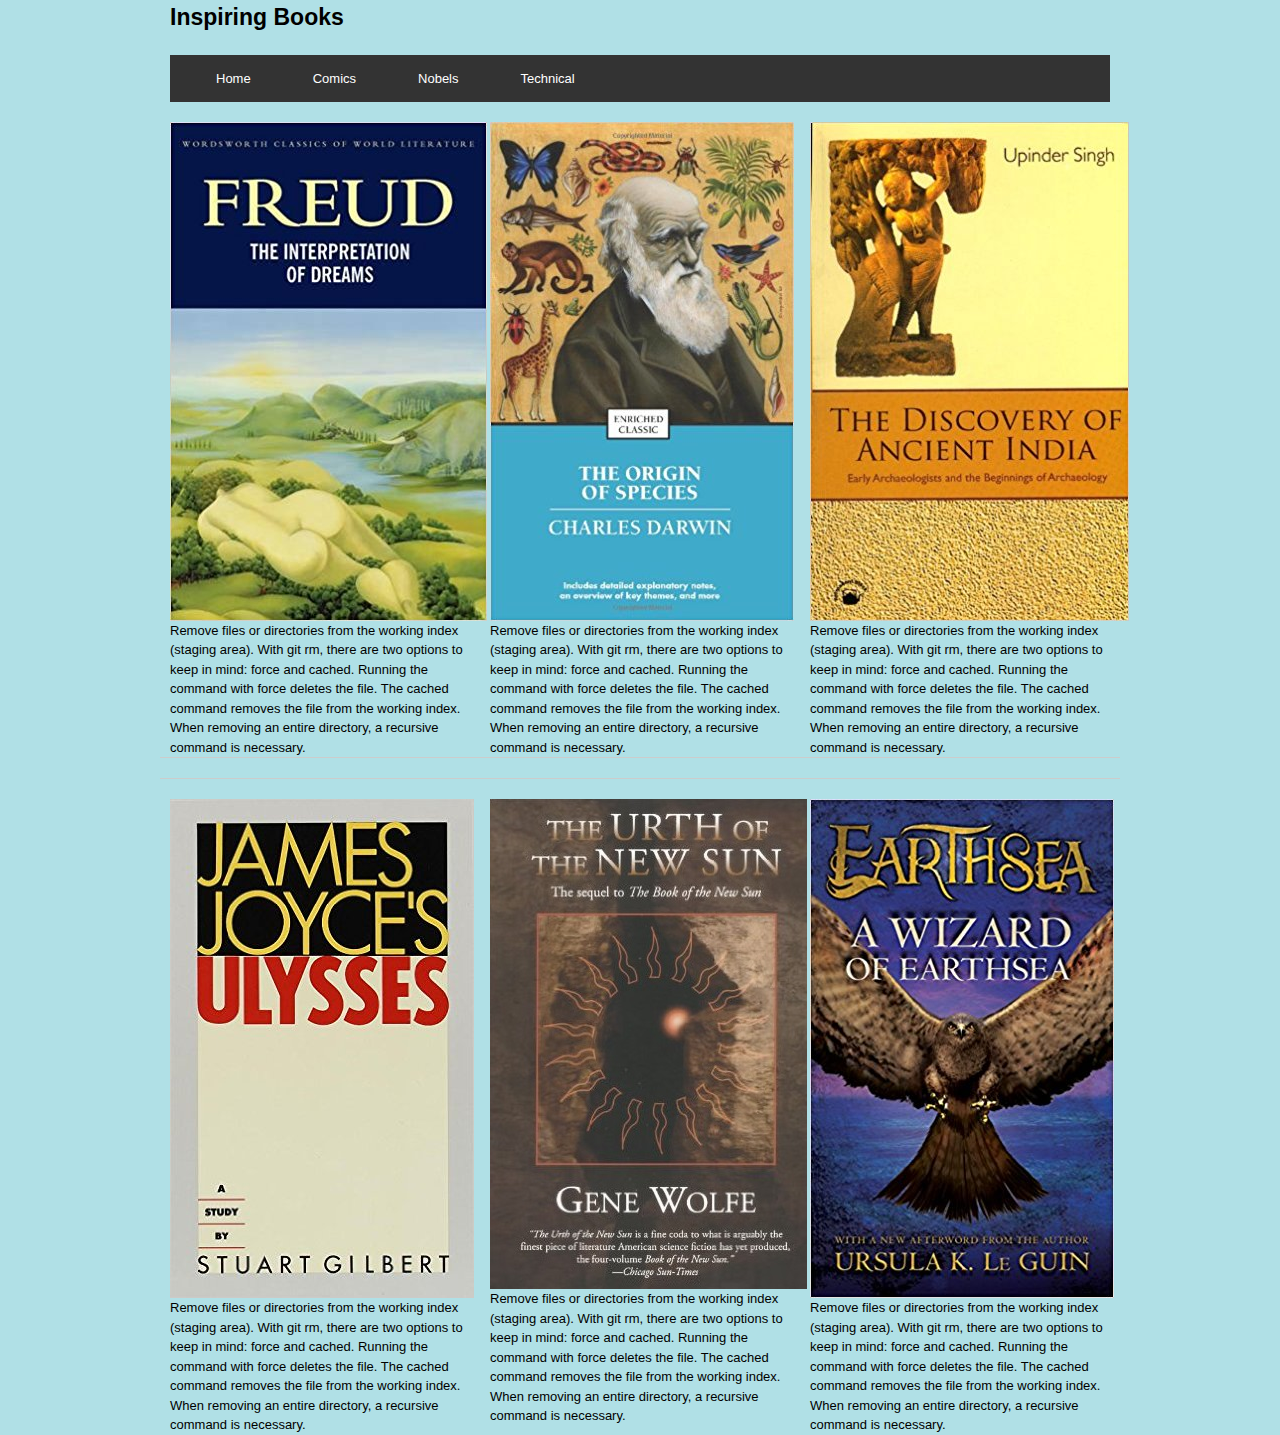
<file: index.html>
<!Doctype html>
<html> 
	<head>
		<title>Inspiration.com</title>
		<meta name="viewport" content="width=device-width, initial-scale=1">
		<link type="text/css" href="css/960.css" rel="stylesheet"/>
		<link type="text/css" href="css/reset.css" rel="stylesheet"/>
		<link type="text/css" href="css/text.css" rel="stylesheet"/>
		<link type="text/css" href="css/mycss.css" rel="stylesheet"/>
	</head>
	<body style="background-color:powderblue">


	<div class="container_12">
		<div class="grid_12"><h2>Inspiring Books</h2></div>
		<div class="grid_12">
			   <ul>
				  <li><a href="index.html">Home</a></li>
				  <li><a href="html/comic.html">Comics</a></li>
				  <li><a href="html/nobel.html">Nobels</a></li>
				  <li><a href="html/technical">Technical</a></li>
			   </ul> 
			   <br>
	   </div>

		<div class="grid_4">
			<img src="books/inspiration/41Psmm7BMiL._SX315_BO1,204,203,200_.jpg">
			Remove files or directories from the working index (staging area). 
		         With git rm, there are two options to keep in mind: force and cached. 
		         Running the command with force deletes the file. The cached command removes
			 the file from the working index. When removing an entire directory, a recursive
			 command is necessary.
		</div>
		<div class="grid_4">
			<img src="books/inspiration/51VGFZj+eNL._SX302_BO1,204,203,200_.jpg">
			Remove files or directories from the working index (staging area). 
		         With git rm, there are two options to keep in mind: force and cached. 
		         Running the command with force deletes the file. The cached command removes
			 the file from the working index. When removing an entire directory, a recursive
			 command is necessary.
		</div>
		<div class="grid_4">
			<img src="books/inspiration/51769QhGyZL._SX317_BO1,204,203,200_.jpg">
			Remove files or directories from the working index (staging area). 
		         With git rm, there are two options to keep in mind: force and cached. 
		         Running the command with force deletes the file. The cached command removes
			 the file from the working index. When removing an entire directory, a recursive
			 command is necessary.
		</div>
		<hr><hr>
		<div class="grid_4">
			<img src="books/inspiration/1460419668222.jpg">
			Remove files or directories from the working index (staging area). 
		         With git rm, there are two options to keep in mind: force and cached. 
		         Running the command with force deletes the file. The cached command removes
			 the file from the working index. When removing an entire directory, a recursive
			 command is necessary.
		</div>
		<div class="grid_4">
			<img src="books/inspiration/1488621960384.jpg">
			Remove files or directories from the working index (staging area). 
		         With git rm, there are two options to keep in mind: force and cached. 
		         Running the command with force deletes the file. The cached command removes
			 the file from the working index. When removing an entire directory, a recursive
			 command is necessary.
		</div>
		<div class="grid_4">
			<img src="books/inspiration/1514770631018.jpg">
			Remove files or directories from the working index (staging area). 
		         With git rm, there are two options to keep in mind: force and cached. 
		         Running the command with force deletes the file. The cached command removes
			 the file from the working index. When removing an entire directory, a recursive
			 command is necessary.
			</div>
	</div>


	</body>
</html>
</file>
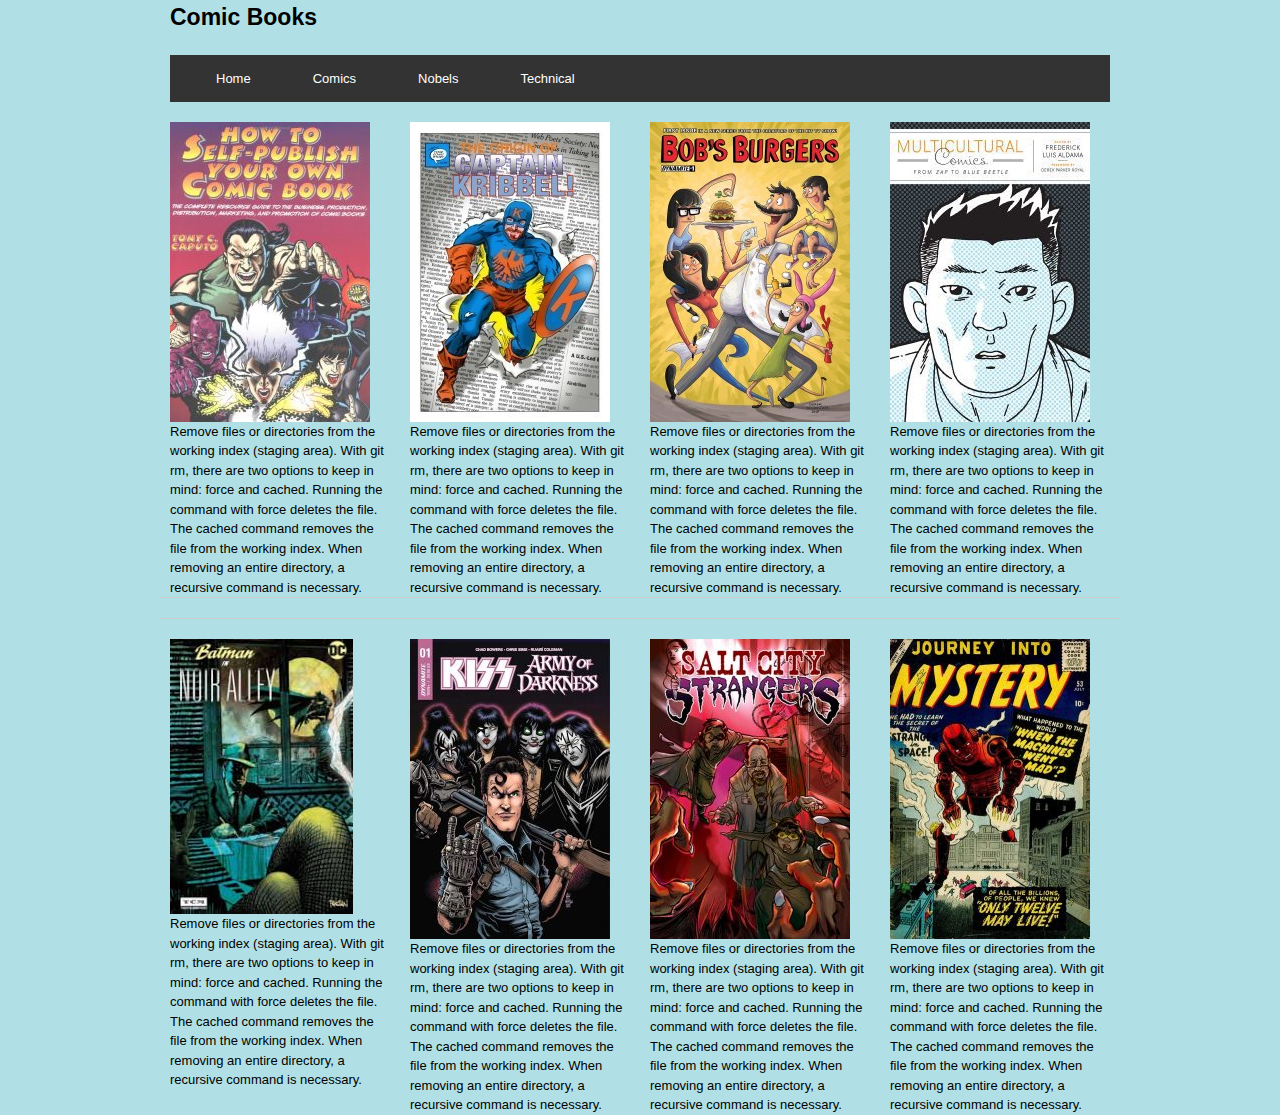
<file: html/comic.html>
<!Doctype html>
<html>
	<head>
		<title>BuyBooks.com</title>
		<meta name="viewport" content="width=device-width, initial-scale=1">
		<link type="text/css" href="../css/960.css" rel="stylesheet"/>
		<link type="text/css" href="../css/reset.css" rel="stylesheet"/>
		<link type="text/css" href="../css/text.css" rel="stylesheet"/>
		<link type="text/css" href="../css/mycss.css" rel="stylesheet"/>
	</head>
	<body style="background-color:powderblue">


	<div class="container_12">
		<div class="grid_12"><h2>Comic Books</h2></div>
		<div class="grid_12">
			   <ul>
				  <li><a href="../index.html">Home</a></li>
				  <li><a href="html/../comic.html">Comics</a></li>
				  <li><a href="html/../nobel.html">Nobels</a></li>
				  <li><a href="html/../technical.html">Technical</a></li>
			   </ul> 
			   <br>
	   </div>

		<div class="grid_3">
			<img src="../books/comic/5-Caputo-200x300.jpg">
			Remove files or directories from the working index (staging area). 
		         With git rm, there are two options to keep in mind: force and cached. 
		         Running the command with force deletes the file. The cached command removes
			 the file from the working index. When removing an entire directory, a recursive
			 command is necessary.
		</div>
		<div class="grid_3">
			<img src="../books/comic/ComicBookProposal1-200x300.jpg">
			Remove files or directories from the working index (staging area). 
		         With git rm, there are two options to keep in mind: force and cached. 
		         Running the command with force deletes the file. The cached command removes
			 the file from the working index. When removing an entire directory, a recursive
			 command is necessary.
		</div>
		<div class="grid_3">
			<img src="../books/comic/bobs2-200x300.jpg">
			Remove files or directories from the working index (staging area). 
		         With git rm, there are two options to keep in mind: force and cached. 
		         Running the command with force deletes the file. The cached command removes
			 the file from the working index. When removing an entire directory, a recursive
			 command is necessary.
		</div>
				<div class="grid_3">
			<img src="../books/comic/mc_600-200x300.jpg">
			Remove files or directories from the working index (staging area). 
		         With git rm, there are two options to keep in mind: force and cached. 
		         Running the command with force deletes the file. The cached command removes
			 the file from the working index. When removing an entire directory, a recursive
			 command is necessary.
		</div>
		<hr><hr>
		<div class="grid_3">
			<img src="../books/comic/download.jpg">
			Remove files or directories from the working index (staging area). 
		         With git rm, there are two options to keep in mind: force and cached. 
		         Running the command with force deletes the file. The cached command removes
			 the file from the working index. When removing an entire directory, a recursive
			 command is necessary.
		</div>
		<div class="grid_3">
			<img src="../books/comic/kissarmyofdarkness-200x300.jpg">
			Remove files or directories from the working index (staging area). 
		         With git rm, there are two options to keep in mind: force and cached. 
		         Running the command with force deletes the file. The cached command removes
			 the file from the working index. When removing an entire directory, a recursive
			 command is necessary.
			</div>
		<div class="grid_3">
			<img src="../books/comic/SaltCityStrangers_Cover5_IanJohnston_v07small-200x300.jpg">
			Remove files or directories from the working index (staging area). 
		         With git rm, there are two options to keep in mind: force and cached. 
		         Running the command with force deletes the file. The cached command removes
			 the file from the working index. When removing an entire directory, a recursive
			 command is necessary.
		</div>
		<div class="grid_3">
			<img src="../books/comic/23811-200x300.jpg">
			Remove files or directories from the working index (staging area). 
		         With git rm, there are two options to keep in mind: force and cached. 
		         Running the command with force deletes the file. The cached command removes
			 the file from the working index. When removing an entire directory, a recursive
			 command is necessary.
			</div>
	</div>

	</body>
</html>
</file>
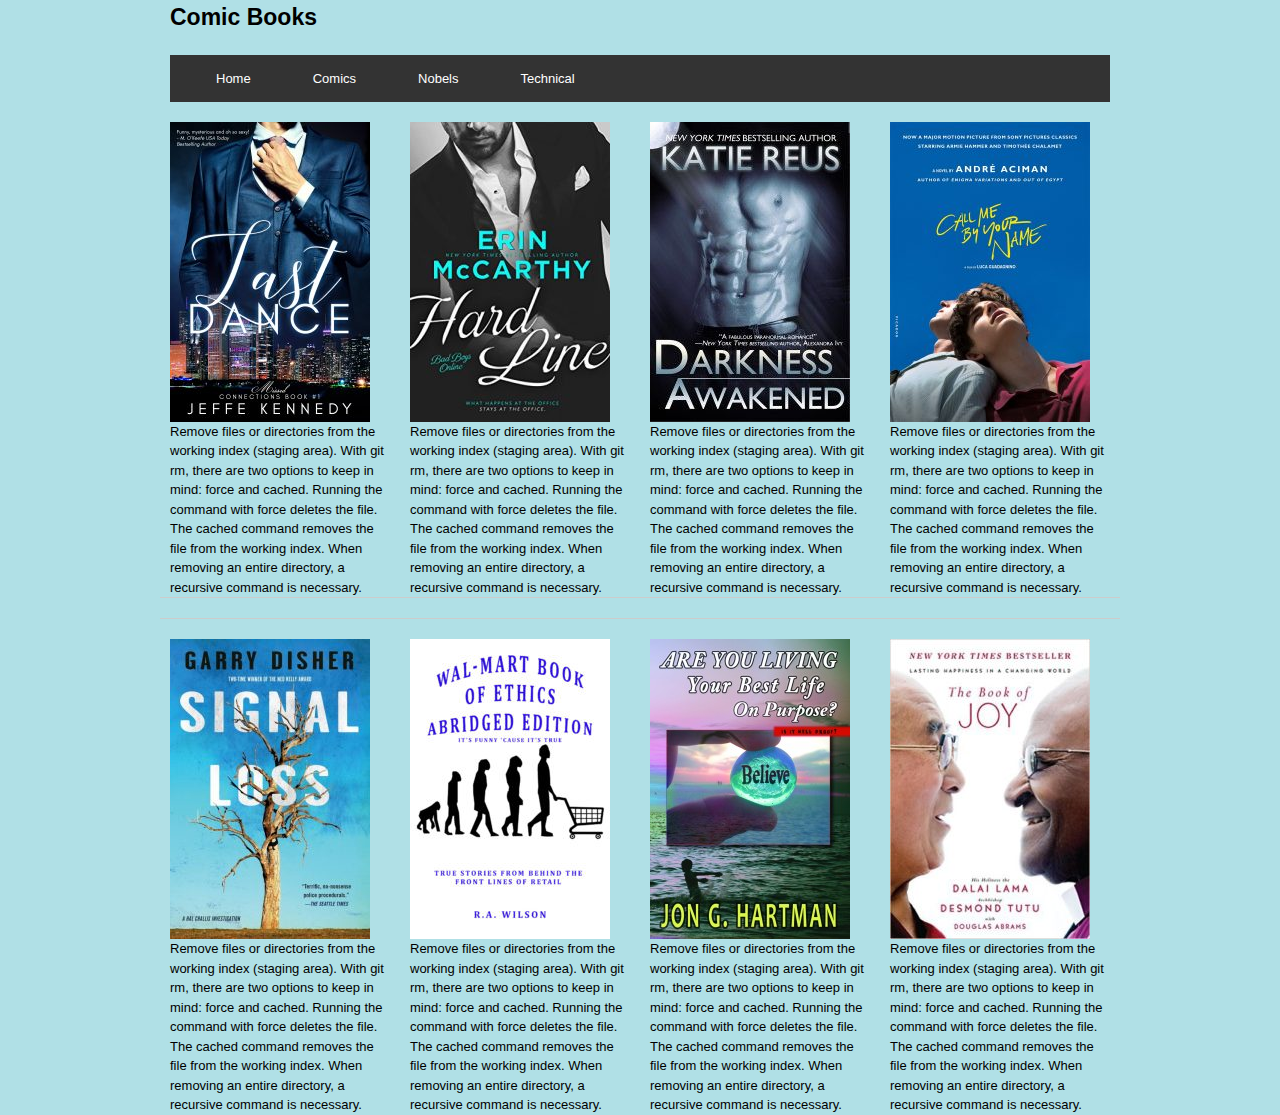
<file: html/nobel.html>
<!Doctype html>
<html>
	<head>
		<title>BuyBooks.com</title>
		<meta name="viewport" content="width=device-width, initial-scale=1">
		<link type="text/css" href="../css/960.css" rel="stylesheet"/>
		<link type="text/css" href="../css/reset.css" rel="stylesheet"/>
		<link type="text/css" href="../css/text.css" rel="stylesheet"/>
		<link type="text/css" href="../css/mycss.css" rel="stylesheet"/>
	</head>
	<body style="background-color:powderblue">


	<div class="container_12">
		<div class="grid_12"><h2>Comic Books</h2></div>
		<div class="grid_12">
			   <ul>
				  <li><a href="../index.html">Home</a></li>
				  <li><a href="html/../comic.html">Comics</a></li>
				  <li><a href="html/../nobel.html">Nobels</a></li>
				  <li><a href="html/../technical.html">Technical</a></li>
			   </ul> 
			   <br>
	   </div>

		<div class="grid_3">
			<img src="../books/nobel/4-Last-Dance-E-Book-Cover-200x300.jpg">
			Remove files or directories from the working index (staging area). 
		         With git rm, there are two options to keep in mind: force and cached. 
		         Running the command with force deletes the file. The cached command removes
			 the file from the working index. When removing an entire directory, a recursive
			 command is necessary.
		</div>
		<div class="grid_3">
			<img src="../books/nobel/519QhWMA7cL-200x300.jpg">
			Remove files or directories from the working index (staging area). 
		         With git rm, there are two options to keep in mind: force and cached. 
		         Running the command with force deletes the file. The cached command removes
			 the file from the working index. When removing an entire directory, a recursive
			 command is necessary.
		</div>
		<div class="grid_3">
			<img src="../books/nobel/138140a54aadab8ff364dd939918f4ce--noble-books-good-books.jpg">
			Remove files or directories from the working index (staging area). 
		         With git rm, there are two options to keep in mind: force and cached. 
		         Running the command with force deletes the file. The cached command removes
			 the file from the working index. When removing an entire directory, a recursive
			 command is necessary.
		</div>
				<div class="grid_3">
			<img src="../books/nobel/9781250169440_385de-200x300.jpg">
			Remove files or directories from the working index (staging area). 
		         With git rm, there are two options to keep in mind: force and cached. 
		         Running the command with force deletes the file. The cached command removes
			 the file from the working index. When removing an entire directory, a recursive
			 command is necessary.
		</div>
		<hr><hr>
		<div class="grid_3">
			<img src="../books/nobel/9781616958596_3a29f-200x300.jpg">
			Remove files or directories from the working index (staging area). 
		         With git rm, there are two options to keep in mind: force and cached. 
		         Running the command with force deletes the file. The cached command removes
			 the file from the working index. When removing an entire directory, a recursive
			 command is necessary.
		</div>
		<div class="grid_3">
			<img src="../books/nobel/BOE-Cover-2-copy-200x300.jpg">
			Remove files or directories from the working index (staging area). 
		         With git rm, there are two options to keep in mind: force and cached. 
		         Running the command with force deletes the file. The cached command removes
			 the file from the working index. When removing an entire directory, a recursive
			 command is necessary.
			</div>
		<div class="grid_3">
			<img src="../books/nobel/copy-jon_hartman_cov113011bn4-200x300.jpg">
			Remove files or directories from the working index (staging area). 
		         With git rm, there are two options to keep in mind: force and cached. 
		         Running the command with force deletes the file. The cached command removes
			 the file from the working index. When removing an entire directory, a recursive
			 command is necessary.
		</div>
		<div class="grid_3">
			<img src="../books/nobel/Dalai-Desmond-200x300.jpg">
			Remove files or directories from the working index (staging area). 
		         With git rm, there are two options to keep in mind: force and cached. 
		         Running the command with force deletes the file. The cached command removes
			 the file from the working index. When removing an entire directory, a recursive
			 command is necessary.
			</div>
	</div>

	</body>
</html>
</file>
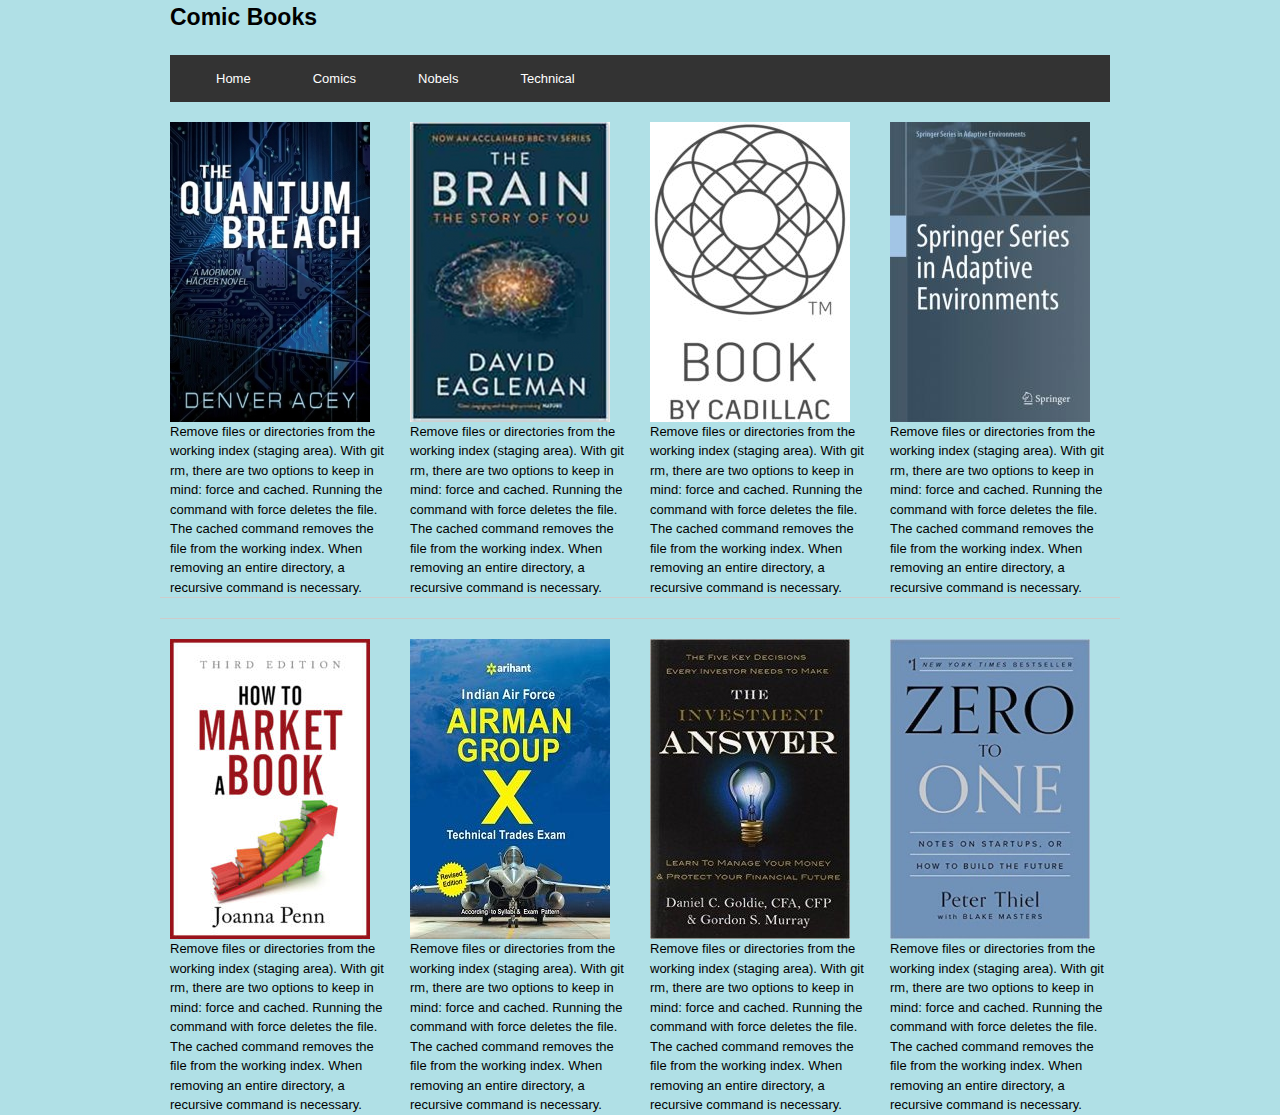
<file: html/technical.html>
<!Doctype html>
<html>
	<head>
		<title>BuyBooks.com</title>
		<meta name="viewport" content="width=device-width, initial-scale=1">
		<link type="text/css" href="../css/960.css" rel="stylesheet"/>
		<link type="text/css" href="../css/reset.css" rel="stylesheet"/>
		<link type="text/css" href="../css/text.css" rel="stylesheet"/>
		<link type="text/css" href="../css/mycss.css" rel="stylesheet"/>
	</head>
	<body style="background-color:powderblue">


	<div class="container_12">
		<div class="grid_12"><h2>Comic Books</h2></div>
		<div class="grid_12">
			   <ul>
				  <li><a href="../index.html">Home</a></li>
				  <li><a href="html/../comic.html">Comics</a></li>
				  <li><a href="html/../nobel.html">Nobels</a></li>
				  <li><a href="html/../technical.html">Technical</a></li>
			   </ul> 
			   <br>
	   </div>

		<div class="grid_3">
			<img src="../books/technical/37597-w200.jpg">
			Remove files or directories from the working index (staging area). 
		         With git rm, there are two options to keep in mind: force and cached. 
		         Running the command with force deletes the file. The cached command removes
			 the file from the working index. When removing an entire directory, a recursive
			 command is necessary.
		</div>
		<div class="grid_3">
			<img src="../books/technical/Book-The_Brain__The_Story_of_You__Amazon_co_uk__David_Eagleman.jpg">
			Remove files or directories from the working index (staging area). 
		         With git rm, there are two options to keep in mind: force and cached. 
		         Running the command with force deletes the file. The cached command removes
			 the file from the working index. When removing an entire directory, a recursive
			 command is necessary.
		</div>
		<div class="grid_3">
			<img src="../books/technical/Cadillac-book-logo-200x300.jpg">
			Remove files or directories from the working index (staging area). 
		         With git rm, there are two options to keep in mind: force and cached. 
		         Running the command with force deletes the file. The cached command removes
			 the file from the working index. When removing an entire directory, a recursive
			 command is necessary.
		</div>
				<div class="grid_3">
			<img src="../books/technical/Cover-200x300.jpg">
			Remove files or directories from the working index (staging area). 
		         With git rm, there are two options to keep in mind: force and cached. 
		         Running the command with force deletes the file. The cached command removes
			 the file from the working index. When removing an entire directory, a recursive
			 command is necessary.
		</div>
		<hr><hr>
		<div class="grid_3">
			<img src="../books/technical/How-to-Market-a-Book-Cover-EBOOK-LARGE-200x300.jpg">
			Remove files or directories from the working index (staging area). 
		         With git rm, there are two options to keep in mind: force and cached. 
		         Running the command with force deletes the file. The cached command removes
			 the file from the working index. When removing an entire directory, a recursive
			 command is necessary.
		</div>
		<div class="grid_3">
			<img src="../books/technical/Indian-Airforce-Airman-Group-X-Technical-Trades-Exam-200x300.jpg">
			Remove files or directories from the working index (staging area). 
		         With git rm, there are two options to keep in mind: force and cached. 
		         Running the command with force deletes the file. The cached command removes
			 the file from the working index. When removing an entire directory, a recursive
			 command is necessary.
			</div>
		<div class="grid_3">
			<img src="../books/technical/TheInvestmentAnswerBook-200x300.jpg">
			Remove files or directories from the working index (staging area). 
		         With git rm, there are two options to keep in mind: force and cached. 
		         Running the command with force deletes the file. The cached command removes
			 the file from the working index. When removing an entire directory, a recursive
			 command is necessary.
		</div>
		<div class="grid_3">
			<img src="../books/technical/zero-to-one-200x300.jpg">
			Remove files or directories from the working index (staging area). 
		         With git rm, there are two options to keep in mind: force and cached. 
		         Running the command with force deletes the file. The cached command removes
			 the file from the working index. When removing an entire directory, a recursive
			 command is necessary.
			</div>
	</div>

	</body>
</html>
</file>
<file: css/960.css>
/*
  960 Grid System ~ Core CSS.
  Learn more ~ http://960.gs/

  Licensed under GPL and MIT.
*/

/*
  Forces backgrounds to span full width,
  even if there is horizontal scrolling.
  Increase this if your layout is wider.

  Note: IE6 works fine without this fix.
*/

body {
  min-width: 960px;
}

/* `Container
----------------------------------------------------------------------------------------------------*/

.container_12,
.container_16 {
  margin-left: auto;
  margin-right: auto;
  width: 960px;
}

/* `Grid >> Global
----------------------------------------------------------------------------------------------------*/

.grid_1,
.grid_2,
.grid_3,
.grid_4,
.grid_5,
.grid_6,
.grid_7,
.grid_8,
.grid_9,
.grid_10,
.grid_11,
.grid_12,
.grid_13,
.grid_14,
.grid_15,
.grid_16 {
  display: inline;
  float: left;
  margin-left: 10px;
  margin-right: 10px;
}

.push_1, .pull_1,
.push_2, .pull_2,
.push_3, .pull_3,
.push_4, .pull_4,
.push_5, .pull_5,
.push_6, .pull_6,
.push_7, .pull_7,
.push_8, .pull_8,
.push_9, .pull_9,
.push_10, .pull_10,
.push_11, .pull_11,
.push_12, .pull_12,
.push_13, .pull_13,
.push_14, .pull_14,
.push_15, .pull_15 {
  position: relative;
}

.container_12 .grid_3,
.container_16 .grid_4 {
  width: 220px;
}

.container_12 .grid_6,
.container_16 .grid_8 {
  width: 460px;
}

.container_12 .grid_9,
.container_16 .grid_12 {
  width: 700px;
}

.container_12 .grid_12,
.container_16 .grid_16 {
  width: 940px;
}

/* `Grid >> Children (Alpha ~ First, Omega ~ Last)
----------------------------------------------------------------------------------------------------*/

.alpha {
  margin-left: 0;
}

.omega {
  margin-right: 0;
}

/* `Grid >> 12 Columns
----------------------------------------------------------------------------------------------------*/

.container_12 .grid_1 {
  width: 60px;
}

.container_12 .grid_2 {
  width: 140px;
}

.container_12 .grid_4 {
  width: 300px;
}

.container_12 .grid_5 {
  width: 380px;
}

.container_12 .grid_7 {
  width: 540px;
}

.container_12 .grid_8 {
  width: 620px;
}

.container_12 .grid_10 {
  width: 780px;
}

.container_12 .grid_11 {
  width: 860px;
}

/* `Grid >> 16 Columns
----------------------------------------------------------------------------------------------------*/

.container_16 .grid_1 {
  width: 40px;
}

.container_16 .grid_2 {
  width: 100px;
}

.container_16 .grid_3 {
  width: 160px;
}

.container_16 .grid_5 {
  width: 280px;
}

.container_16 .grid_6 {
  width: 340px;
}

.container_16 .grid_7 {
  width: 400px;
}

.container_16 .grid_9 {
  width: 520px;
}

.container_16 .grid_10 {
  width: 580px;
}

.container_16 .grid_11 {
  width: 640px;
}

.container_16 .grid_13 {
  width: 760px;
}

.container_16 .grid_14 {
  width: 820px;
}

.container_16 .grid_15 {
  width: 880px;
}

/* `Prefix Extra Space >> Global
----------------------------------------------------------------------------------------------------*/

.container_12 .prefix_3,
.container_16 .prefix_4 {
  padding-left: 240px;
}

.container_12 .prefix_6,
.container_16 .prefix_8 {
  padding-left: 480px;
}

.container_12 .prefix_9,
.container_16 .prefix_12 {
  padding-left: 720px;
}

/* `Prefix Extra Space >> 12 Columns
----------------------------------------------------------------------------------------------------*/

.container_12 .prefix_1 {
  padding-left: 80px;
}

.container_12 .prefix_2 {
  padding-left: 160px;
}

.container_12 .prefix_4 {
  padding-left: 320px;
}

.container_12 .prefix_5 {
  padding-left: 400px;
}

.container_12 .prefix_7 {
  padding-left: 560px;
}

.container_12 .prefix_8 {
  padding-left: 640px;
}

.container_12 .prefix_10 {
  padding-left: 800px;
}

.container_12 .prefix_11 {
  padding-left: 880px;
}

/* `Prefix Extra Space >> 16 Columns
----------------------------------------------------------------------------------------------------*/

.container_16 .prefix_1 {
  padding-left: 60px;
}

.container_16 .prefix_2 {
  padding-left: 120px;
}

.container_16 .prefix_3 {
  padding-left: 180px;
}

.container_16 .prefix_5 {
  padding-left: 300px;
}

.container_16 .prefix_6 {
  padding-left: 360px;
}

.container_16 .prefix_7 {
  padding-left: 420px;
}

.container_16 .prefix_9 {
  padding-left: 540px;
}

.container_16 .prefix_10 {
  padding-left: 600px;
}

.container_16 .prefix_11 {
  padding-left: 660px;
}

.container_16 .prefix_13 {
  padding-left: 780px;
}

.container_16 .prefix_14 {
  padding-left: 840px;
}

.container_16 .prefix_15 {
  padding-left: 900px;
}

/* `Suffix Extra Space >> Global
----------------------------------------------------------------------------------------------------*/

.container_12 .suffix_3,
.container_16 .suffix_4 {
  padding-right: 240px;
}

.container_12 .suffix_6,
.container_16 .suffix_8 {
  padding-right: 480px;
}

.container_12 .suffix_9,
.container_16 .suffix_12 {
  padding-right: 720px;
}

/* `Suffix Extra Space >> 12 Columns
----------------------------------------------------------------------------------------------------*/

.container_12 .suffix_1 {
  padding-right: 80px;
}

.container_12 .suffix_2 {
  padding-right: 160px;
}

.container_12 .suffix_4 {
  padding-right: 320px;
}

.container_12 .suffix_5 {
  padding-right: 400px;
}

.container_12 .suffix_7 {
  padding-right: 560px;
}

.container_12 .suffix_8 {
  padding-right: 640px;
}

.container_12 .suffix_10 {
  padding-right: 800px;
}

.container_12 .suffix_11 {
  padding-right: 880px;
}

/* `Suffix Extra Space >> 16 Columns
----------------------------------------------------------------------------------------------------*/

.container_16 .suffix_1 {
  padding-right: 60px;
}

.container_16 .suffix_2 {
  padding-right: 120px;
}

.container_16 .suffix_3 {
  padding-right: 180px;
}

.container_16 .suffix_5 {
  padding-right: 300px;
}

.container_16 .suffix_6 {
  padding-right: 360px;
}

.container_16 .suffix_7 {
  padding-right: 420px;
}

.container_16 .suffix_9 {
  padding-right: 540px;
}

.container_16 .suffix_10 {
  padding-right: 600px;
}

.container_16 .suffix_11 {
  padding-right: 660px;
}

.container_16 .suffix_13 {
  padding-right: 780px;
}

.container_16 .suffix_14 {
  padding-right: 840px;
}

.container_16 .suffix_15 {
  padding-right: 900px;
}

/* `Push Space >> Global
----------------------------------------------------------------------------------------------------*/

.container_12 .push_3,
.container_16 .push_4 {
  left: 240px;
}

.container_12 .push_6,
.container_16 .push_8 {
  left: 480px;
}

.container_12 .push_9,
.container_16 .push_12 {
  left: 720px;
}

/* `Push Space >> 12 Columns
----------------------------------------------------------------------------------------------------*/

.container_12 .push_1 {
  left: 80px;
}

.container_12 .push_2 {
  left: 160px;
}

.container_12 .push_4 {
  left: 320px;
}

.container_12 .push_5 {
  left: 400px;
}

.container_12 .push_7 {
  left: 560px;
}

.container_12 .push_8 {
  left: 640px;
}

.container_12 .push_10 {
  left: 800px;
}

.container_12 .push_11 {
  left: 880px;
}

/* `Push Space >> 16 Columns
----------------------------------------------------------------------------------------------------*/

.container_16 .push_1 {
  left: 60px;
}

.container_16 .push_2 {
  left: 120px;
}

.container_16 .push_3 {
  left: 180px;
}

.container_16 .push_5 {
  left: 300px;
}

.container_16 .push_6 {
  left: 360px;
}

.container_16 .push_7 {
  left: 420px;
}

.container_16 .push_9 {
  left: 540px;
}

.container_16 .push_10 {
  left: 600px;
}

.container_16 .push_11 {
  left: 660px;
}

.container_16 .push_13 {
  left: 780px;
}

.container_16 .push_14 {
  left: 840px;
}

.container_16 .push_15 {
  left: 900px;
}

/* `Pull Space >> Global
----------------------------------------------------------------------------------------------------*/

.container_12 .pull_3,
.container_16 .pull_4 {
  left: -240px;
}

.container_12 .pull_6,
.container_16 .pull_8 {
  left: -480px;
}

.container_12 .pull_9,
.container_16 .pull_12 {
  left: -720px;
}

/* `Pull Space >> 12 Columns
----------------------------------------------------------------------------------------------------*/

.container_12 .pull_1 {
  left: -80px;
}

.container_12 .pull_2 {
  left: -160px;
}

.container_12 .pull_4 {
  left: -320px;
}

.container_12 .pull_5 {
  left: -400px;
}

.container_12 .pull_7 {
  left: -560px;
}

.container_12 .pull_8 {
  left: -640px;
}

.container_12 .pull_10 {
  left: -800px;
}

.container_12 .pull_11 {
  left: -880px;
}

/* `Pull Space >> 16 Columns
----------------------------------------------------------------------------------------------------*/

.container_16 .pull_1 {
  left: -60px;
}

.container_16 .pull_2 {
  left: -120px;
}

.container_16 .pull_3 {
  left: -180px;
}

.container_16 .pull_5 {
  left: -300px;
}

.container_16 .pull_6 {
  left: -360px;
}

.container_16 .pull_7 {
  left: -420px;
}

.container_16 .pull_9 {
  left: -540px;
}

.container_16 .pull_10 {
  left: -600px;
}

.container_16 .pull_11 {
  left: -660px;
}

.container_16 .pull_13 {
  left: -780px;
}

.container_16 .pull_14 {
  left: -840px;
}

.container_16 .pull_15 {
  left: -900px;
}

/* `Clear Floated Elements
----------------------------------------------------------------------------------------------------*/

/* http://sonspring.com/journal/clearing-floats */

.clear {
  clear: both;
  display: block;
  overflow: hidden;
  visibility: hidden;
  width: 0;
  height: 0;
}

/* http://www.yuiblog.com/blog/2010/09/27/clearfix-reloaded-overflowhidden-demystified */

.clearfix:before,
.clearfix:after,
.container_12:before,
.container_12:after,
.container_16:before,
.container_16:after {
  content: '.';
  display: block;
  overflow: hidden;
  visibility: hidden;
  font-size: 0;
  line-height: 0;
  width: 0;
  height: 0;
}

.clearfix:after,
.container_12:after,
.container_16:after {
  clear: both;
}

/*
  The following zoom:1 rule is specifically for IE6 + IE7.
  Move to separate stylesheet if invalid CSS is a problem.
*/

.clearfix,
.container_12,
.container_16 {
  zoom: 1;
}
</file>
<file: css/text.css>
/*
  960 Grid System ~ Text CSS.
  Learn more ~ http://960.gs/

  Licensed under GPL and MIT.
*/

/* `Basic HTML
----------------------------------------------------------------------------------------------------*/

body {
  font: 13px/1.5 "Helvetica Neue", Arial, "Liberation Sans", FreeSans, sans-serif;
}

pre,
code {
  font-family: "DejaVu Sans Mono", Menlo, Consolas, monospace;
}

hr {
  border: 0 solid #ccc;
  border-top-width: 1px;
  clear: both;
  height: 0;
}

/* `Headings
----------------------------------------------------------------------------------------------------*/

h1 {
  font-size: 25px;
}

h2 {
  font-size: 23px;
}

h3 {
  font-size: 21px;
}

h4 {
  font-size: 19px;
}

h5 {
  font-size: 17px;
}

h6 {
  font-size: 15px;
}

/* `Spacing
----------------------------------------------------------------------------------------------------*/

ol {
  list-style: decimal;
}

ul {
  list-style: disc;
}

li {
  margin-left: 30px;
}

p,
dl,
hr,
h1,
h2,
h3,
h4,
h5,
h6,
ol,
ul,
pre,
table,
address,
fieldset,
figure {
  margin-bottom: 20px;
}
</file>
<file: css/mycss.css>
<style>
body {

    background-color:powderblue;
}

ul {
    list-style-type: none;
    margin: 0;
    padding: 0;
    overflow: hidden;
    background-color: #333;
}

li {
    float: left;
}

li a {
    display: block;
    color: white;
    text-align: center;
    padding: 14px 16px;
    text-decoration: none;
}

li a:hover {
    background-color: #111;
}

</style>
</file>
